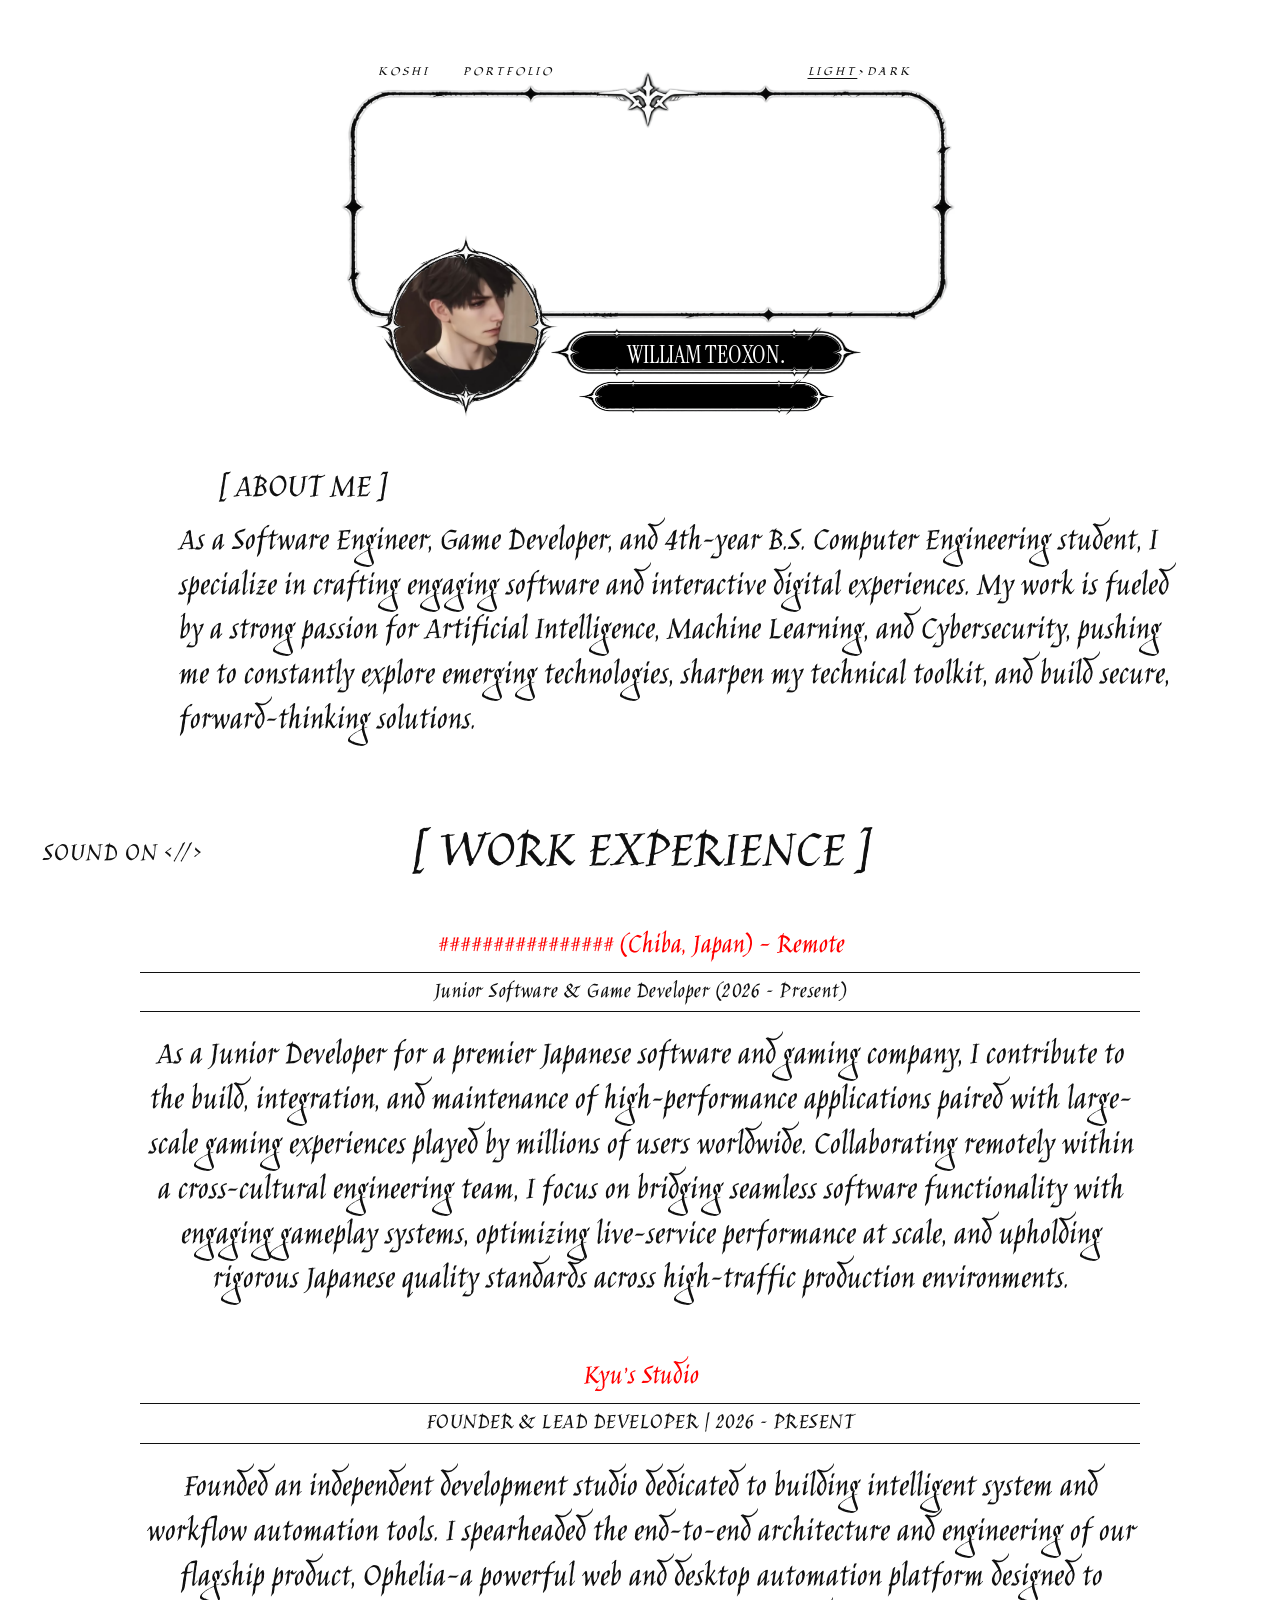
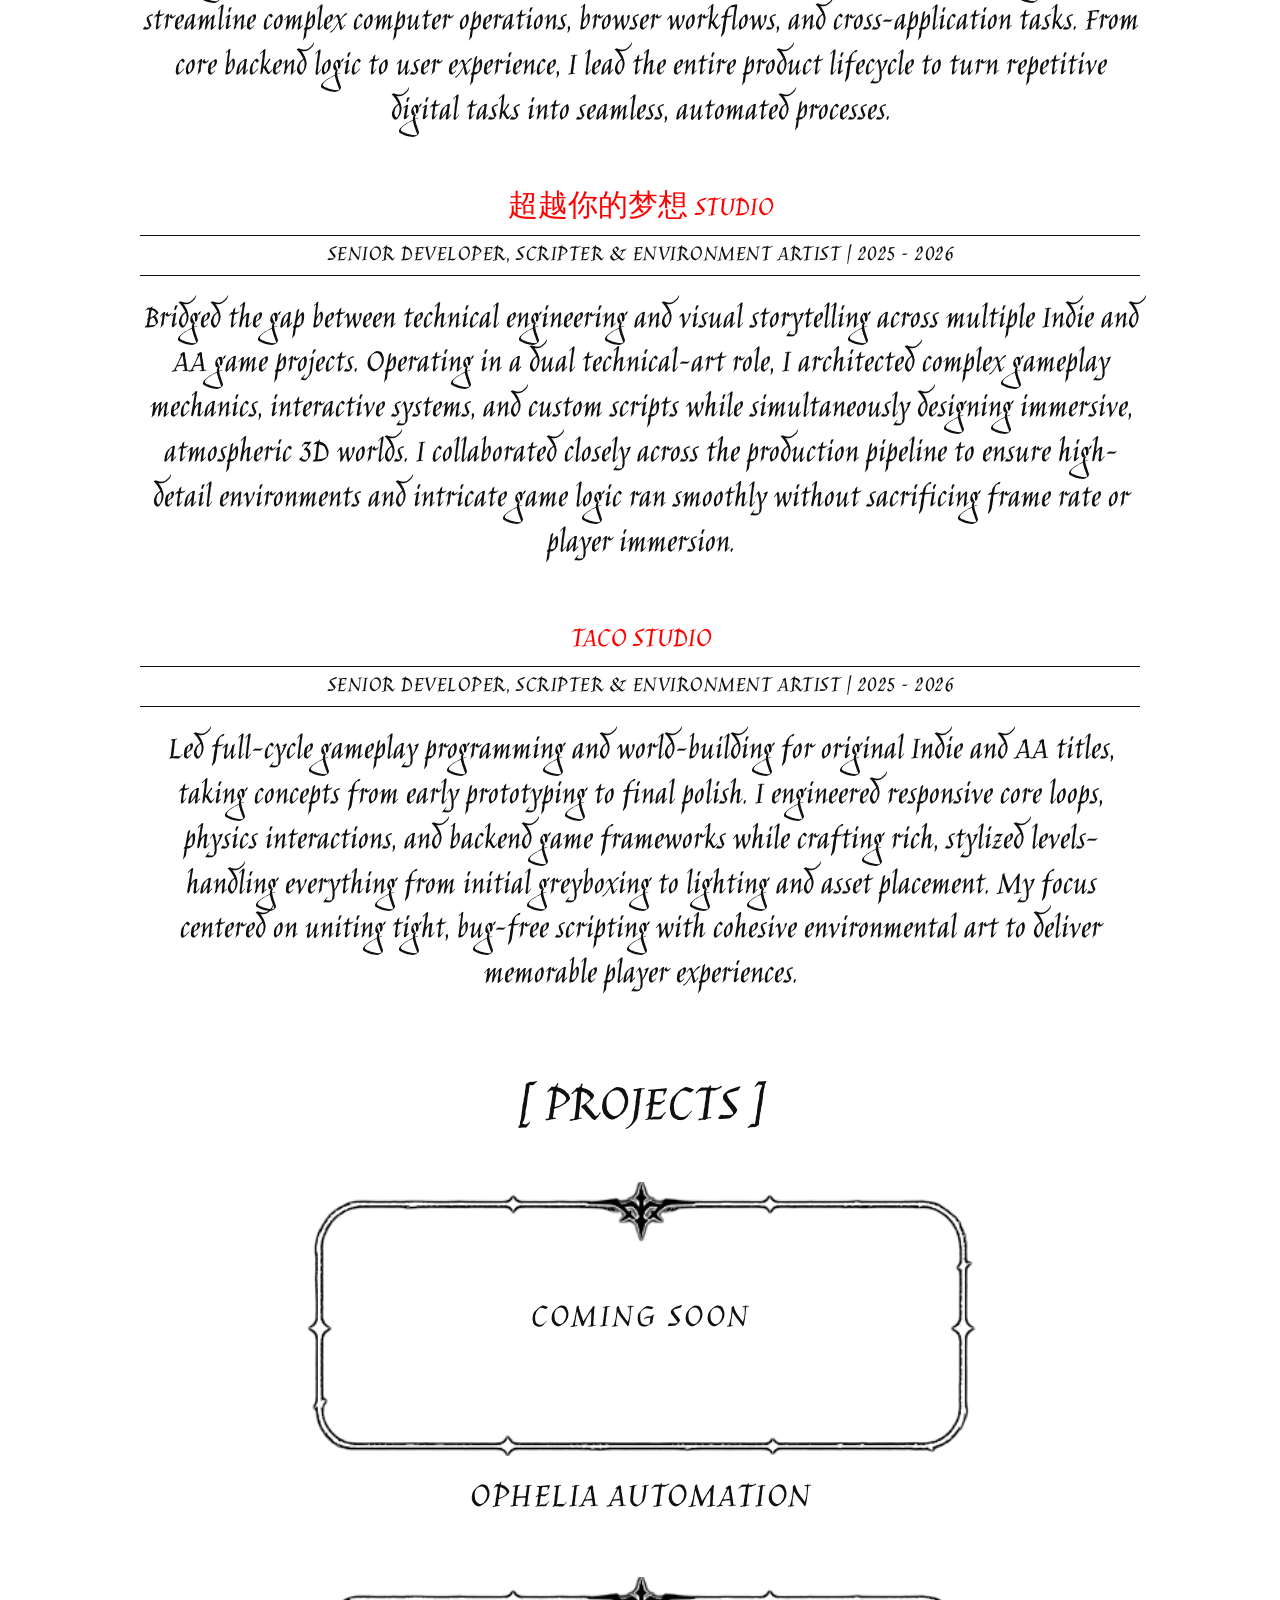
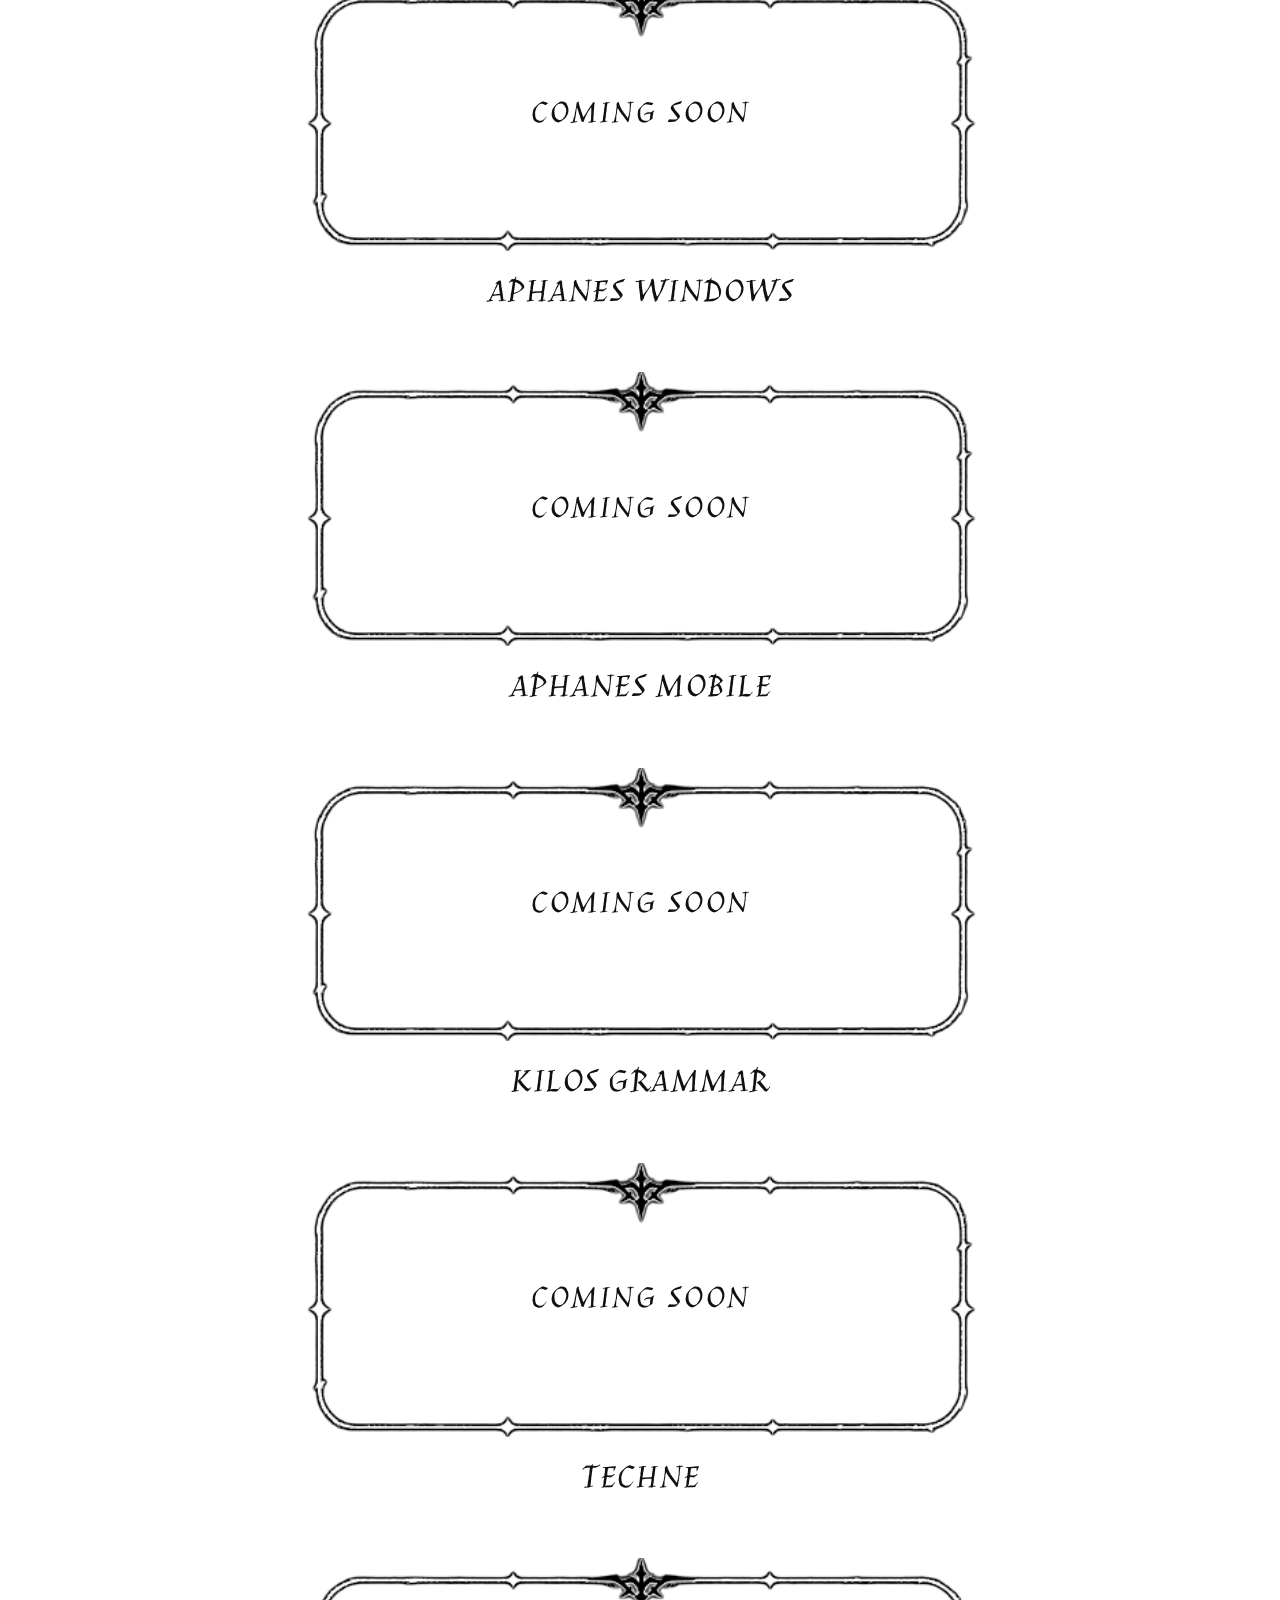
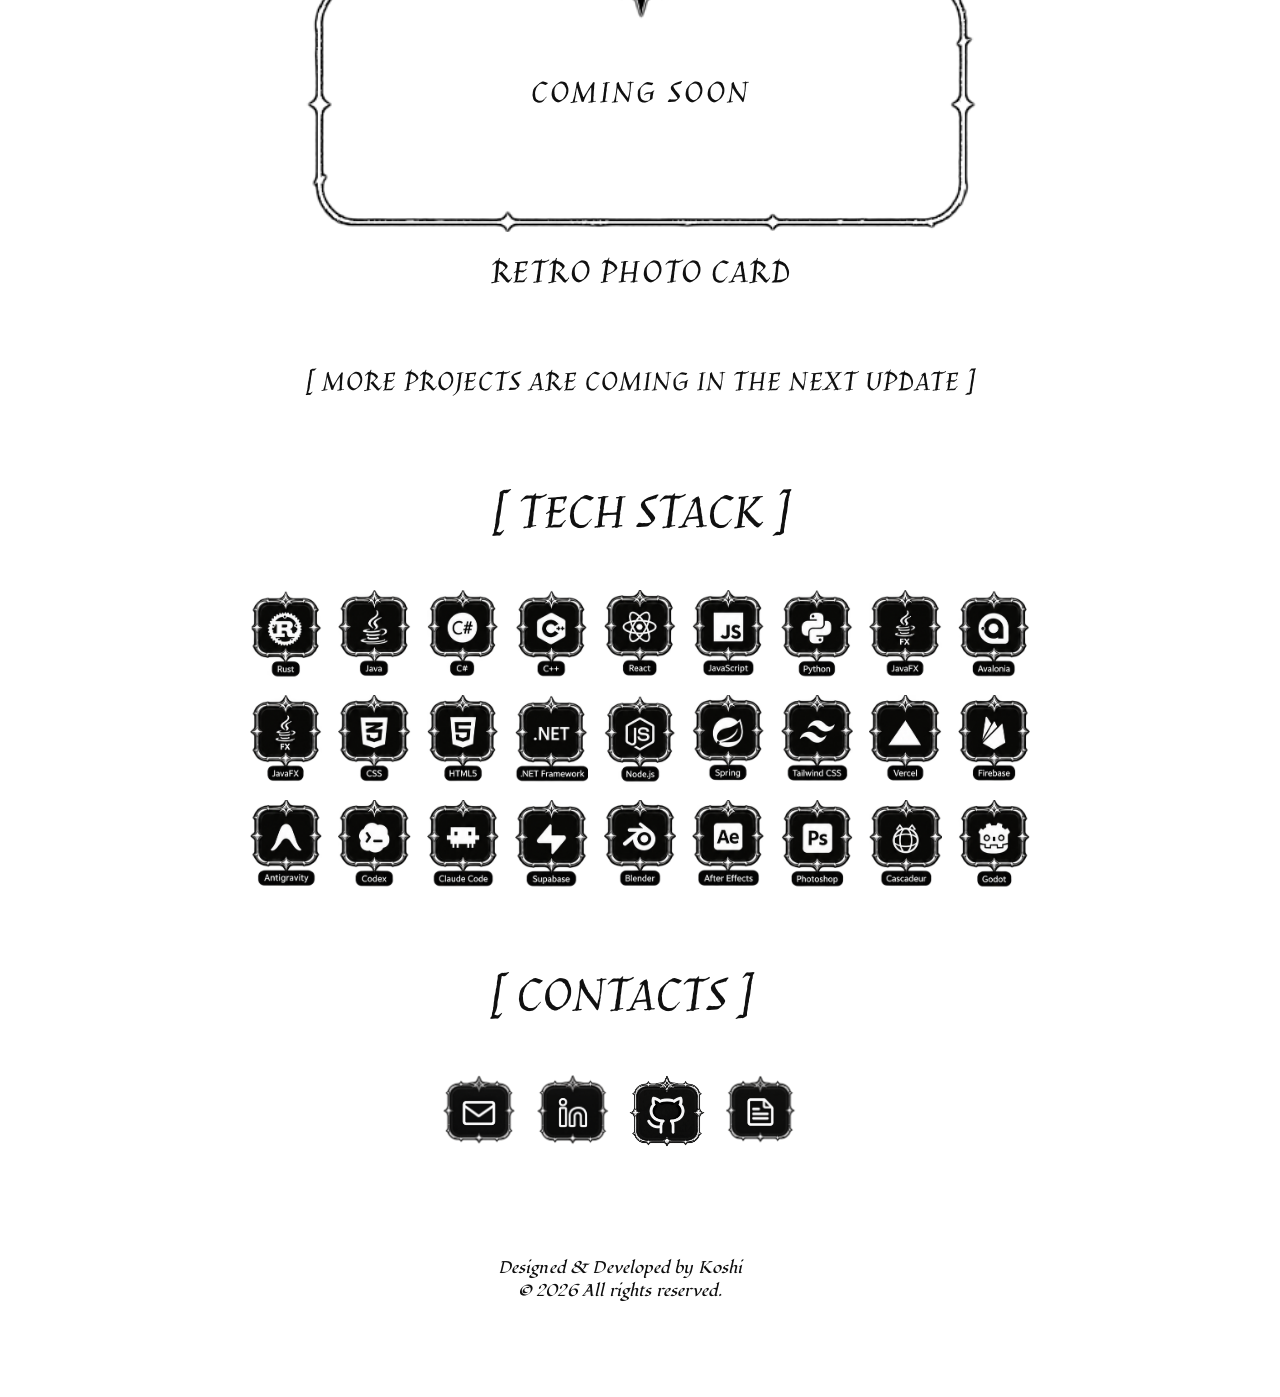
<file: index.html>
<!doctype html>
<html lang="en">
<head>
  <meta charset="utf-8" />
  <meta name="viewport" content="width=device-width, initial-scale=1" />
  <meta name="theme-color" content="#ffffff" />
  <title>KOSHI &nbsp;&nbsp;&nbsp;&nbsp;&nbsp;&nbsp;&nbsp; PORTFOLIO</title>
  <link rel="preconnect" href="https://fonts.googleapis.com" />
  <link rel="preconnect" href="https://fonts.gstatic.com" crossorigin />
  <link href="https://fonts.googleapis.com/css2?family=Fondamento:ital@0;1&family=Instrument+Serif:ital@0;1&family=Intel+One+Mono:wght@400&family=Jim+Nightshade&display=swap" rel="stylesheet" />
  <link rel="stylesheet" href="./portfolio-first-page.css" />
</head>
<body data-theme="light">
  <main id="portfolio-panel" class="portfolio-first-page" data-theme="light">
    <div class="portfolio-first-page__canvas">
        <header id="home" class="portfolio-intro" aria-label="Portfolio introduction">
          <div class="portfolio-intro__hero">
            <div class="portfolio-intro__header-stage">
              <div class="portfolio-intro__header-screen" aria-hidden="true">
                <video class="portfolio-intro__header-video is-current" src="./HEADER VIDEO/2.mp4" muted playsinline preload="metadata" disablepictureinpicture></video>
                <video class="portfolio-intro__header-video" src="./HEADER VIDEO/3.mp4" muted playsinline preload="none" disablepictureinpicture></video>
                <video class="portfolio-intro__header-video" src="./HEADER VIDEO/4.mp4" muted playsinline preload="none" disablepictureinpicture></video>
                <video class="portfolio-intro__header-video" src="./HEADER VIDEO/1.mp4" muted playsinline preload="none" disablepictureinpicture></video>
              </div>
              <img
                class="portfolio-intro__ornament"
                src="./BORDER/0dca8b22-bcdf-4c98-b9dd-125078a96ecf.png"
                alt=""
                aria-hidden="true"
                draggable="false"
              />
            </div>

            <nav class="portfolio-intro__navigation" aria-label="Portfolio navigation">
              <div class="portfolio-intro__nav-left">
                <a href="#home" data-scroll-target="home">KOSHI</a>
                <a href="#about" data-scroll-target="about">PORTFOLIO</a>
              </div>
              <button id="portfolio-theme-toggle" class="portfolio-intro__theme" type="button" aria-label="Switch to dark theme" aria-pressed="false">
                <span class="portfolio-intro__theme-light">LIGHT</span><span class="portfolio-intro__theme-arrow">&gt;</span><span class="portfolio-intro__theme-dark">DARK</span>
              </button>
            </nav>

            <div class="portfolio-intro__identity">
              <div class="portfolio-intro__portrait">
                <div class="portfolio-intro__flipper">
                  <img
                    class="portfolio-intro__photo portfolio-intro__photo--front"
                    src="./WilliamAnimated.png"
                    alt="Illustrated portrait of William Teoxon"
                    draggable="false"
                  />
                  <img
                    class="portfolio-intro__photo portfolio-intro__photo--back"
                    src="./mew.jpg"
                    alt="Photo of William Teoxon"
                    draggable="false"
                  />
                </div>
                <img
                  class="portfolio-intro__portrait-ring"
                  src="./BORDER/174bccc4-6e2e-461d-be54-357d54fe25b8.png"
                  alt=""
                  aria-hidden="true"
                  draggable="false"
                />
              </div>
              <div class="portfolio-intro__nameplates" aria-label="William Teoxon, Software Engineer">
                <div class="portfolio-intro__plate portfolio-intro__plate--name">
                  <img class="portfolio-intro__plate-fill" src="./BORDER/plate_fill_tight.png" alt="" aria-hidden="true" draggable="false" />
                  <img class="portfolio-intro__plate-border" src="./BORDER/plate_border_tight.png" alt="" aria-hidden="true" draggable="false" />
                  <span>WILLIAM TEOXON.</span>
                </div>
                <div class="portfolio-intro__plate portfolio-intro__plate--role">
                  <img class="portfolio-intro__plate-fill" src="./BORDER/plate_fill_tight.png" alt="" aria-hidden="true" draggable="false" />
                  <img class="portfolio-intro__plate-border" src="./BORDER/plate_border_tight.png" alt="" aria-hidden="true" draggable="false" />
                  <span id="portfolio-rotating-role" class="portfolio-intro__role-rotator" aria-live="polite">
                    <span class="rotating-role__line">Software Engineer.</span>
                  </span>
                </div>
              </div>
            </div>
          </div>
        </header>

        <section id="about" class="portfolio-about" aria-labelledby="portfolio-about-title">
          <h1 id="portfolio-about-title">[ ABOUT ME ]</h1>
          <p>
            As a Software Engineer, Game Developer, and 4th-year B.S. Computer Engineering student,
            I specialize in crafting engaging software and interactive digital experiences. My work is
            fueled by a strong passion for Artificial Intelligence, Machine Learning, and Cybersecurity,
            pushing me to constantly explore emerging technologies, sharpen my technical toolkit, and
            build secure, forward-thinking solutions.
          </p>
        </section>

        <section id="experience" class="portfolio-experience" aria-labelledby="portfolio-experience-title">
          <h2 id="portfolio-experience-title" class="portfolio-experience__title">[ WORK EXPERIENCE ]</h2>

          <div class="portfolio-experience__list">
            <article class="portfolio-experience__item">
              <h3 class="portfolio-experience__company">################ (Chiba, Japan) — Remote</h3>
              <div class="portfolio-experience__role-bar">
                <span>Junior Software &amp; Game Developer (2026 – Present)</span>
              </div>
              <p class="portfolio-experience__desc">
                As a Junior Developer for a premier Japanese software and gaming company, I contribute to the build, integration, and maintenance of high-performance applications paired with large-scale gaming experiences played by millions of users worldwide. Collaborating remotely within a cross-cultural engineering team, I focus on bridging seamless software functionality with engaging gameplay systems, optimizing live-service performance at scale, and upholding rigorous Japanese quality standards across high-traffic production environments.
              </p>
            </article>

            <article class="portfolio-experience__item">
              <h3 class="portfolio-experience__company">Kyu’s Studio</h3>
              <div class="portfolio-experience__role-bar">
                <span>FOUNDER &amp; LEAD DEVELOPER | 2026 – PRESENT</span>
              </div>
              <p class="portfolio-experience__desc">
                Founded an independent development studio dedicated to building intelligent system and workflow automation tools. I spearheaded the end-to-end architecture and engineering of our flagship product, Ophelia—a powerful web and desktop automation platform designed to streamline complex computer operations, browser workflows, and cross-application tasks. From core backend logic to user experience, I lead the entire product lifecycle to turn repetitive digital tasks into seamless, automated processes.
              </p>
            </article>

            <article class="portfolio-experience__item">
              <h3 class="portfolio-experience__company">超越你的梦想 STUDIO</h3>
              <div class="portfolio-experience__role-bar">
                <span>SENIOR DEVELOPER, SCRIPTER &amp; ENVIRONMENT ARTIST | 2025 – 2026</span>
              </div>
              <p class="portfolio-experience__desc">
                Bridged the gap between technical engineering and visual storytelling across multiple Indie and AA game projects. Operating in a dual technical-art role, I architected complex gameplay mechanics, interactive systems, and custom scripts while simultaneously designing immersive, atmospheric 3D worlds. I collaborated closely across the production pipeline to ensure high-detail environments and intricate game logic ran smoothly without sacrificing frame rate or player immersion.
              </p>
            </article>

            <article class="portfolio-experience__item">
              <h3 class="portfolio-experience__company">TACO STUDIO</h3>
              <div class="portfolio-experience__role-bar">
                <span>SENIOR DEVELOPER, SCRIPTER &amp; ENVIRONMENT ARTIST | 2025 – 2026</span>
              </div>
              <p class="portfolio-experience__desc">
                Led full-cycle gameplay programming and world-building for original Indie and AA titles, taking concepts from early prototyping to final polish. I engineered responsive core loops, physics interactions, and backend game frameworks while crafting rich, stylized levels—handling everything from initial greyboxing to lighting and asset placement. My focus centered on uniting tight, bug-free scripting with cohesive environmental art to deliver memorable player experiences.
              </p>
            </article>
          </div>
        </section>

        <section id="projects" class="portfolio-projects" aria-labelledby="portfolio-projects-title">
          <h2 id="portfolio-projects-title" class="portfolio-projects__title">[ PROJECTS ]</h2>

          <div class="portfolio-projects__list">
            <article class="portfolio-projects__card" data-project-id="ophelia">
              <button class="portfolio-projects__trigger" type="button" aria-haspopup="dialog" aria-label="View OPHELIA AUTOMATION project details">
                <div class="portfolio-projects__frame">
                  <img class="portfolio-projects__border" src="./BORDER/project_frame_border.png" alt="" aria-hidden="true" draggable="false" />
                  <span class="portfolio-projects__placeholder">COMING SOON</span>
                </div>
                <h3 class="portfolio-projects__name">OPHELIA AUTOMATION</h3>
              </button>
            </article>

            <article class="portfolio-projects__card" data-project-id="aphanes-windows">
              <button class="portfolio-projects__trigger" type="button" aria-haspopup="dialog" aria-label="View APHANES WINDOWS project details">
                <div class="portfolio-projects__frame">
                  <img class="portfolio-projects__border" src="./BORDER/project_frame_border.png" alt="" aria-hidden="true" draggable="false" />
                  <span class="portfolio-projects__placeholder">COMING SOON</span>
                </div>
                <h3 class="portfolio-projects__name">APHANES WINDOWS</h3>
              </button>
            </article>

            <article class="portfolio-projects__card" data-project-id="aphanes-mobile">
              <button class="portfolio-projects__trigger" type="button" aria-haspopup="dialog" aria-label="View APHANES MOBILE project details">
                <div class="portfolio-projects__frame">
                  <img class="portfolio-projects__border" src="./BORDER/project_frame_border.png" alt="" aria-hidden="true" draggable="false" />
                  <span class="portfolio-projects__placeholder">COMING SOON</span>
                </div>
                <h3 class="portfolio-projects__name">APHANES MOBILE</h3>
              </button>
            </article>

            <article class="portfolio-projects__card" data-project-id="kilos-grammar">
              <button class="portfolio-projects__trigger" type="button" aria-haspopup="dialog" aria-label="View KILOS GRAMMAR project details">
                <div class="portfolio-projects__frame">
                  <img class="portfolio-projects__border" src="./BORDER/project_frame_border.png" alt="" aria-hidden="true" draggable="false" />
                  <span class="portfolio-projects__placeholder">COMING SOON</span>
                </div>
                <h3 class="portfolio-projects__name">KILOS GRAMMAR</h3>
              </button>
            </article>

            <article class="portfolio-projects__card" data-project-id="techne">
              <button class="portfolio-projects__trigger" type="button" aria-haspopup="dialog" aria-label="View TECHNE project details">
                <div class="portfolio-projects__frame">
                  <img class="portfolio-projects__border" src="./BORDER/project_frame_border.png" alt="" aria-hidden="true" draggable="false" />
                  <span class="portfolio-projects__placeholder">COMING SOON</span>
                </div>
                <h3 class="portfolio-projects__name">TECHNE</h3>
              </button>
            </article>

            <article class="portfolio-projects__card" data-project-id="retro-photo-card">
              <button class="portfolio-projects__trigger" type="button" aria-haspopup="dialog" aria-label="View RETRO PHOTO CARD project details">
                <div class="portfolio-projects__frame">
                  <img class="portfolio-projects__border" src="./BORDER/project_frame_border.png" alt="" aria-hidden="true" draggable="false" />
                  <span class="portfolio-projects__placeholder">COMING SOON</span>
                </div>
                <h3 class="portfolio-projects__name">RETRO PHOTO CARD</h3>
              </button>
            </article>
          </div>

          <div class="portfolio-projects__footer">[ MORE PROJECTS ARE COMING IN THE NEXT UPDATE ]</div>
        </section>

        <!-- Tech Stack Section -->
        <section id="tech-stack" class="portfolio-tech" aria-labelledby="portfolio-tech-title">
          <h2 id="portfolio-tech-title" class="portfolio-tech__title">[ TECH STACK ]</h2>
          <div class="portfolio-tech__grid">
            <div class="tech-badge" title="Rust">
              <img class="tech-badge__img tech-badge__img--light" src="./Light Theme/RUST.png" alt="Rust" loading="lazy" draggable="false" />
              <img class="tech-badge__img tech-badge__img--dark" src="./Dark Theme/02_Rust.png" alt="Rust" loading="lazy" draggable="false" />
            </div>
            <div class="tech-badge" title="Java">
              <img class="tech-badge__img tech-badge__img--light" src="./Light Theme/JAVA.png" alt="Java" loading="lazy" draggable="false" />
              <img class="tech-badge__img tech-badge__img--dark" src="./Dark Theme/08_Java.png" alt="Java" loading="lazy" draggable="false" />
            </div>
            <div class="tech-badge" title="C#">
              <img class="tech-badge__img tech-badge__img--light" src="./Light Theme/C%23.png" alt="C#" loading="lazy" draggable="false" />
              <img class="tech-badge__img tech-badge__img--dark" src="./Dark Theme/06_CSharp.png" alt="C#" loading="lazy" draggable="false" />
            </div>
            <div class="tech-badge" title="C++">
              <img class="tech-badge__img tech-badge__img--light" src="./Light Theme/C++.png" alt="C++" loading="lazy" draggable="false" />
              <img class="tech-badge__img tech-badge__img--dark" src="./Dark Theme/05_Cpp.png" alt="C++" loading="lazy" draggable="false" />
            </div>
            <div class="tech-badge" title="React">
              <img class="tech-badge__img tech-badge__img--light" src="./Light Theme/REACT.png" alt="React" loading="lazy" draggable="false" />
              <img class="tech-badge__img tech-badge__img--dark" src="./Dark Theme/13_React.png" alt="React" loading="lazy" draggable="false" />
            </div>
            <div class="tech-badge" title="JavaScript">
              <img class="tech-badge__img tech-badge__img--light" src="./Light Theme/JAVASCRIPT.png" alt="JavaScript" loading="lazy" draggable="false" />
              <img class="tech-badge__img tech-badge__img--dark" src="./Dark Theme/10_JavaScript.png" alt="JavaScript" loading="lazy" draggable="false" />
            </div>
            <div class="tech-badge" title="Python">
              <img class="tech-badge__img tech-badge__img--light" src="./Light Theme/PYTHON.png" alt="Python" loading="lazy" draggable="false" />
              <img class="tech-badge__img tech-badge__img--dark" src="./Dark Theme/07_Python.png" alt="Python" loading="lazy" draggable="false" />
            </div>
            <div class="tech-badge" title="JavaFX">
              <img class="tech-badge__img tech-badge__img--light" src="./Light Theme/JAVAFX.png" alt="JavaFX" loading="lazy" draggable="false" />
              <img class="tech-badge__img tech-badge__img--dark" src="./Dark Theme/09_JavaFX.png" alt="JavaFX" loading="lazy" draggable="false" />
            </div>
            <div class="tech-badge" title="Avalonia">
              <img class="tech-badge__img tech-badge__img--light" src="./Light Theme/AVALONIA.png" alt="Avalonia" loading="lazy" draggable="false" />
              <img class="tech-badge__img tech-badge__img--dark" src="./Dark Theme/03_Avalonia.png" alt="Avalonia" loading="lazy" draggable="false" />
            </div>
            <div class="tech-badge" title="JavaFX">
              <img class="tech-badge__img tech-badge__img--light" src="./Light Theme/JAVASWING.png" alt="JavaFX" loading="lazy" draggable="false" />
              <img class="tech-badge__img tech-badge__img--dark" src="./Dark Theme/09_JavaFX.png" alt="JavaFX" loading="lazy" draggable="false" />
            </div>
            <div class="tech-badge" title="CSS">
              <img class="tech-badge__img tech-badge__img--light" src="./Light Theme/CSS.png" alt="CSS" loading="lazy" draggable="false" />
              <img class="tech-badge__img tech-badge__img--dark" src="./Dark Theme/12_CSS.png" alt="CSS" loading="lazy" draggable="false" />
            </div>
            <div class="tech-badge" title="HTML5">
              <img class="tech-badge__img tech-badge__img--light" src="./Light Theme/HTML5.png" alt="HTML5" loading="lazy" draggable="false" />
              <img class="tech-badge__img tech-badge__img--dark" src="./Dark Theme/11_HTML5.png" alt="HTML5" loading="lazy" draggable="false" />
            </div>
            <div class="tech-badge" title=".NET Framework">
              <img class="tech-badge__img tech-badge__img--light" src="./Light Theme/FRAMEWORK.png" alt=".NET Framework" loading="lazy" draggable="false" />
              <img class="tech-badge__img tech-badge__img--dark" src="./Dark Theme/04_DotNet_Framework.png" alt=".NET Framework" loading="lazy" draggable="false" />
            </div>
            <div class="tech-badge" title="Node.js">
              <img class="tech-badge__img tech-badge__img--light" src="./Light Theme/NODEJS.png" alt="Node.js" loading="lazy" draggable="false" />
              <img class="tech-badge__img tech-badge__img--dark" src="./Dark Theme/01_Node.js.png" alt="Node.js" loading="lazy" draggable="false" />
            </div>
            <div class="tech-badge" title="Spring">
              <img class="tech-badge__img tech-badge__img--light" src="./Light Theme/SPRING.png" alt="Spring" loading="lazy" draggable="false" />
              <img class="tech-badge__img tech-badge__img--dark" src="./Dark Theme/15_Spring.png" alt="Spring" loading="lazy" draggable="false" />
            </div>
            <div class="tech-badge" title="Tailwind CSS">
              <img class="tech-badge__img tech-badge__img--light" src="./Light Theme/TAILWIND CSS.png" alt="Tailwind CSS" loading="lazy" draggable="false" />
              <img class="tech-badge__img tech-badge__img--dark" src="./Dark Theme/14_Tailwind_CSS.png" alt="Tailwind CSS" loading="lazy" draggable="false" />
            </div>
            <div class="tech-badge" title="Vercel">
              <img class="tech-badge__img tech-badge__img--light" src="./Light Theme/VERCEL.png" alt="Vercel" loading="lazy" draggable="false" />
              <img class="tech-badge__img tech-badge__img--dark" src="./Dark Theme/21_Vercel.png" alt="Vercel" loading="lazy" draggable="false" />
            </div>
            <div class="tech-badge" title="Firebase">
              <img class="tech-badge__img tech-badge__img--light" src="./Light Theme/FIREBASE.png" alt="Firebase" loading="lazy" draggable="false" />
              <img class="tech-badge__img tech-badge__img--dark" src="./Dark Theme/23_Firebase.png" alt="Firebase" loading="lazy" draggable="false" />
            </div>
            <div class="tech-badge" title="Antigravity">
              <img class="tech-badge__img tech-badge__img--light" src="./Light Theme/ANTIGRAVITY.png" alt="Antigravity" loading="lazy" draggable="false" />
              <img class="tech-badge__img tech-badge__img--dark" src="./Dark Theme/16_Antigravity.png" alt="Antigravity" loading="lazy" draggable="false" />
            </div>
            <div class="tech-badge" title="Codex">
              <img class="tech-badge__img tech-badge__img--light" src="./Light Theme/CODEX.png" alt="Codex" loading="lazy" draggable="false" />
              <img class="tech-badge__img tech-badge__img--dark" src="./Dark Theme/18_Codex.png" alt="Codex" loading="lazy" draggable="false" />
            </div>
            <div class="tech-badge" title="Claude Code">
              <img class="tech-badge__img tech-badge__img--light" src="./Light Theme/CLAUDE CODE.png" alt="Claude Code" loading="lazy" draggable="false" />
              <img class="tech-badge__img tech-badge__img--dark" src="./Dark Theme/17_Claude_Code.png" alt="Claude Code" loading="lazy" draggable="false" />
            </div>
            <div class="tech-badge" title="Supabase">
              <img class="tech-badge__img tech-badge__img--light" src="./Light Theme/SUPABASE.png" alt="Supabase" loading="lazy" draggable="false" />
              <img class="tech-badge__img tech-badge__img--dark" src="./Dark Theme/22_Supabase.png" alt="Supabase" loading="lazy" draggable="false" />
            </div>
            <div class="tech-badge" title="Blender">
              <img class="tech-badge__img tech-badge__img--light" src="./Light Theme/BLENDER.png" alt="Blender" loading="lazy" draggable="false" />
              <img class="tech-badge__img tech-badge__img--dark" src="./Dark Theme/19_Blender.png" alt="Blender" loading="lazy" draggable="false" />
            </div>
            <div class="tech-badge" title="After Effects">
              <img class="tech-badge__img tech-badge__img--light" src="./Light Theme/AFTER EFFECTS.png" alt="After Effects" loading="lazy" draggable="false" />
              <img class="tech-badge__img tech-badge__img--dark" src="./Dark Theme/26_After_Effects.png" alt="After Effects" loading="lazy" draggable="false" />
            </div>
            <div class="tech-badge" title="Photoshop">
              <img class="tech-badge__img tech-badge__img--light" src="./Light Theme/PHOTOSHOP.png" alt="Photoshop" loading="lazy" draggable="false" />
              <img class="tech-badge__img tech-badge__img--dark" src="./Dark Theme/25_Photoshop.png" alt="Photoshop" loading="lazy" draggable="false" />
            </div>
            <div class="tech-badge" title="Cascadeur">
              <img class="tech-badge__img tech-badge__img--light" src="./Light Theme/CASCADEUR.png" alt="Cascadeur" loading="lazy" draggable="false" />
              <img class="tech-badge__img tech-badge__img--dark" src="./Dark Theme/24_Cascadeur.png" alt="Cascadeur" loading="lazy" draggable="false" />
            </div>
            <div class="tech-badge" title="Godot">
              <img class="tech-badge__img tech-badge__img--light" src="./Light Theme/GODOT.png" alt="Godot" loading="lazy" draggable="false" />
              <img class="tech-badge__img tech-badge__img--dark" src="./Dark Theme/20_Godot.png" alt="Godot" loading="lazy" draggable="false" />
            </div>
          </div>
        </section>

        <!-- Contacts & Footer Section -->
        <section id="contacts" class="portfolio-contacts" aria-labelledby="portfolio-contacts-title">
          <h2 id="portfolio-contacts-title" class="portfolio-contacts__title">[ CONTACTS ]</h2>
          <div class="portfolio-contacts__list">
            <a class="portfolio-contacts__badge" href="mailto:contact@williamteoxon.dev" aria-label="Email" title="Email">
              <img class="portfolio-contacts__img portfolio-contacts__img--light" src="./Light Theme/LIGHT-MAIL.png" alt="Email" draggable="false" />
              <img class="portfolio-contacts__img portfolio-contacts__img--dark" src="./Dark Theme/DARK-MAIL.png" alt="Email" draggable="false" />
            </a>
            <a class="portfolio-contacts__badge" href="https://linkedin.com" target="_blank" rel="noopener noreferrer" aria-label="LinkedIn" title="LinkedIn">
              <img class="portfolio-contacts__img portfolio-contacts__img--light" src="./Light Theme/LIGHT-LINKEDIN.png" alt="LinkedIn" draggable="false" />
              <img class="portfolio-contacts__img portfolio-contacts__img--dark" src="./Dark Theme/DARK-LINKEDIN.png" alt="LinkedIn" draggable="false" />
            </a>
            <a class="portfolio-contacts__badge" href="https://github.com/Yuezhiui" target="_blank" rel="noopener noreferrer" aria-label="GitHub" title="GitHub">
              <img class="portfolio-contacts__img portfolio-contacts__img--light" src="./Light Theme/LIGHT-GITHUB.png" alt="GitHub" draggable="false" />
              <img class="portfolio-contacts__img portfolio-contacts__img--dark" src="./Dark Theme/DARK-GITHUB.png" alt="GitHub" draggable="false" />
            </a>
            <a class="portfolio-contacts__badge" href="#" aria-label="Resume" title="Resume">
              <img class="portfolio-contacts__img portfolio-contacts__img--light" src="./Light Theme/LIGHT-RESUME.png" alt="Resume" draggable="false" />
              <img class="portfolio-contacts__img portfolio-contacts__img--dark" src="./Dark Theme/DARK-RESUME.png" alt="Resume" draggable="false" />
            </a>
          </div>

          <footer class="portfolio-footer">
            <p class="portfolio-footer__credit">Designed &amp; Developed by Koshi</p>
            <p class="portfolio-footer__copyright">&copy; 2026 All rights reserved.</p>
          </footer>
        </section>
      </div>

      <!-- Project detail modal (shown when a project is clicked) -->
      <div id="project-detail-modal" class="project-modal" role="dialog" aria-modal="true" aria-labelledby="project-modal-title" hidden>
        <div class="project-modal__backdrop" aria-hidden="true"></div>
        <div class="project-modal__scroller">
          <div class="project-modal__content">
            <header class="project-modal__header">
              <h2 id="project-modal-title" class="project-modal__title">OPHELIA AUTOMATION</h2>
              <button id="project-modal-close" class="project-modal__close" type="button" aria-label="Close project details">
                CLOSE &lt;//&gt;
              </button>
            </header>

            <div class="project-modal__media-frame">
              <img class="project-modal__border" src="./BORDER/project_frame_border.png" alt="" aria-hidden="true" draggable="false" />
              <span class="project-modal__placeholder">COMING SOON</span>
            </div>

            <section id="project-modal-desc-section" class="project-modal__section">
              <h3 class="project-modal__subtitle">[ DESCRIPTION ]</h3>
              <p id="project-modal-desc" class="project-modal__desc"></p>
            </section>

            <section class="project-modal__section">
              <h3 class="project-modal__subtitle">[ TECH STACK ]</h3>
            </section>
          </div>
        </div>
      </div>
  </main>

  <!-- Background Music & Floating Sound Toggle -->
  <audio id="portfolio-bgm" src="./SOUND/Fight%20Without%20Limits%EF%BD%9CEpic%20Japanese%20Battle%20Music%20(%E5%92%8C%E9%A2%A8%E6%88%A6%E9%97%98BGM).mp3" loop preload="auto"></audio>
  <button id="portfolio-sound-toggle" class="portfolio-sound-btn" type="button" aria-label="Turn sound off" aria-pressed="true">
    SOUND ON &lt;//&gt;
  </button>

  <svg width="0" height="0" style="position:absolute;width:0;height:0;overflow:hidden;pointer-events:none;" aria-hidden="true" focusable="false">
    <defs>
      <clipPath id="header-inner-clip" clipPathUnits="objectBoundingBox">
        <path d="M 0.0269 0.2614 L 0.0245 0.4772 L 0.0371 0.5048 L 0.0251 0.5292 L 0.0251 0.6833 L 0.0311 0.6950 L 0.0269 0.7078 L 0.0257 0.7333 L 0.0371 0.7758 L 0.0592 0.8034 L 0.0766 0.8077 L 0.2847 0.8077 L 0.2931 0.8034 L 0.3014 0.7885 L 0.3080 0.8034 L 0.3188 0.8077 L 0.6806 0.8077 L 0.6908 0.8034 L 0.6944 0.7949 L 0.7045 0.8066 L 0.7201 0.8077 L 0.9270 0.8066 L 0.9539 0.7853 L 0.9719 0.7386 L 0.9743 0.5356 L 0.9713 0.5186 L 0.9623 0.5027 L 0.9713 0.4899 L 0.9743 0.4729 L 0.9743 0.3549 L 0.9701 0.3454 L 0.9749 0.3262 L 0.9719 0.2582 L 0.9629 0.2264 L 0.9528 0.2072 L 0.9348 0.1892 L 0.8917 0.1838 L 0.7004 0.1860 L 0.6914 0.1998 L 0.6860 0.1881 L 0.6734 0.1838 L 0.5598 0.1860 L 0.5305 0.1977 L 0.5281 0.2072 L 0.5329 0.2210 L 0.5150 0.2221 L 0.5096 0.2285 L 0.4988 0.2721 L 0.4880 0.2264 L 0.4821 0.2210 L 0.4665 0.2221 L 0.4713 0.2072 L 0.4689 0.1966 L 0.4557 0.1966 L 0.4420 0.1870 L 0.3170 0.1860 L 0.3086 0.1998 L 0.2984 0.1849 L 0.0778 0.1849 L 0.0604 0.1934 L 0.0472 0.2072 Z" />
      </clipPath>
    </defs>
  </svg>

  <!-- Custom User Cursor (from William T) -->
  <div id="user-cursor" class="user-cursor" aria-hidden="true">
    <div class="user-cursor__label">
      <span>hi</span>
    </div>
    <div class="user-cursor__arrow">
      <svg width="31" height="31" viewBox="0 0 28 28" fill="none" xmlns="http://www.w3.org/2000/svg">
        <path d="M5 3 L23 14 L14 16 L11 24 Z" stroke="rgba(0,0,0,0.18)" stroke-width="0.6" stroke-linejoin="round"/>
      </svg>
    </div>
  </div>

  <script src="./portfolio-first-page.js" defer></script>
</body>
</html>
</file>
<file: portfolio-first-page.css>
*,
*::before,
*::after {
  box-sizing: border-box;
}

html {
  width: 100%;
  min-height: 100%;
  margin: 0;
  padding: 0;
  scroll-behavior: smooth;
}

body {
  width: 100%;
  min-height: 100%;
  margin: 0;
  padding: 0;
  background: #ffffff;
  color: #101010;
  font-family: Inter, ui-sans-serif, system-ui, -apple-system, BlinkMacSystemFont, "Segoe UI", sans-serif;
  overflow-x: hidden;
  transition: background-color 0.3s ease, color 0.3s ease;
}

body[data-theme="dark"] {
  background: #090a0c;
  color: #f6f5f3;
}

.portfolio-first-page {
  --page-ink: #101010;
  --page-paper: #ffffff;
  --line-filter: invert(1);
  display: block;
  width: 100%;
  min-height: 100vh;
  background: var(--page-paper);
  color: var(--page-ink);
  transition: background-color 0.3s ease, color 0.3s ease;
}

.portfolio-first-page[data-theme="dark"] {
  --page-ink: #f6f5f3;
  --page-paper: #090a0c;
  --line-filter: none;
}

.portfolio-first-page__canvas {
  width: 100%;
  min-height: 100%;
  padding: 0 0 clamp(24px, 4vh, 48px);
}

.portfolio-intro {
  position: relative;
  width: 100%;
}

.portfolio-intro__hero {
  position: relative;
  /* All ornamental, video, portrait and label layers share one stacking root. */
  isolation: isolate;
  left: 8px;
  width: clamp(340px, 48vw, 720px);
  max-width: calc(100vw - 18px);
  aspect-ratio: 500 / 380;
  margin-inline: auto;
}

.portfolio-intro__header-stage {
  position: absolute;
  z-index: 1;
  top: 7%;
  left: 0;
  width: 100%;
  aspect-ratio: 1672 / 941;
  pointer-events: none;
}

.portfolio-intro__header-screen {
  position: absolute;
  inset: 0;
  width: 100%;
  height: 100%;
  overflow: hidden;
  background: transparent;
  isolation: isolate;
  clip-path: url(#header-inner-clip);
  -webkit-clip-path: url(#header-inner-clip);
}

.portfolio-intro__header-video {
  position: absolute;
  inset: 0;
  width: 100%;
  height: 100%;
  display: block;
  object-fit: cover;
  object-position: center;
  opacity: 0;
  transition: opacity .65s ease;
  pointer-events: none;
}

.portfolio-intro__header-video.is-current {
  opacity: 1;
}

.portfolio-intro__ornament {
  position: absolute;
  display: block;
  inset: 0;
  width: 100%;
  height: 100%;
  object-fit: fill;
  filter: var(--line-filter);
  pointer-events: none;
}

.portfolio-intro__navigation {
  position: absolute;
  top: 13.1%;
  left: 6%;
  right: 7%;
  z-index: 30;
  display: flex;
  justify-content: space-between;
  align-items: center;
  gap: 12px;
  color: var(--page-ink);
  font-family: "Fondamento", "Palatino Linotype", "Book Antiqua", serif;
  font-size: clamp(7.5px, .89vw, 12px);
  font-style: italic;
  font-weight: 400;
  letter-spacing: .26em;
  white-space: nowrap;
}

.portfolio-intro__nav-left {
  display: flex;
  align-items: center;
  gap: clamp(14px, 2.6vw, 36px);
}

.portfolio-intro__navigation a,
.portfolio-intro__theme {
  position: relative;
  color: inherit;
  text-decoration: none;
  border: 0;
  border-radius: 0;
  background: none;
  padding: 3px 0;
  font: inherit;
  letter-spacing: inherit;
  cursor: pointer;
}

.portfolio-intro__navigation a::after,
.portfolio-intro__theme::after {
  content: "";
  position: absolute;
  left: 0;
  bottom: 1px;
  width: 0;
  height: 1px;
  background: currentColor;
  transition: width 180ms ease;
}

.portfolio-intro__navigation a:hover::after,
.portfolio-intro__navigation a:focus-visible::after,
.portfolio-intro__theme:hover::after,
.portfolio-intro__theme:focus-visible::after {
  width: 100%;
}

.portfolio-intro__theme {
  display: inline-flex;
  align-items: center;
}

.portfolio-intro__theme-arrow {
  margin: 0 .10em;
  font-size: .9em;
}

.portfolio-first-page[data-theme="dark"] .portfolio-intro__theme-dark,
.portfolio-first-page:not([data-theme="dark"]) .portfolio-intro__theme-light {
  text-decoration: underline;
  text-underline-offset: 3px;
  text-decoration-thickness: .6px;
}

.portfolio-intro__identity {
  position: absolute;
  /* Raise the portrait further up into the header stage matching Figma */
  top: 50%;
  left: 5%;
  width: 73%;
  height: 40%;
  z-index: 20;
  overflow: visible;
}

.portfolio-intro__portrait {
  position: absolute;
  top: 0;
  left: 0;
  width: 42%;
  aspect-ratio: 1;
  /* Keep the entire portrait, including its ring, above the header video/border. */
  z-index: 5;
  isolation: isolate;
  transform: translateZ(0);
  perspective: 1000px;
  cursor: pointer;
}

.portfolio-intro__flipper {
  position: absolute;
  z-index: 1;
  /* Extends safely under the thick 133px border ring to ensure zero white gap */
  inset: 9%;
  width: 82%;
  height: 82%;
  border-radius: 50%;
  transform-style: preserve-3d;
  transition: transform 0.65s cubic-bezier(.4, .2, .2, 1);
}

.portfolio-intro__portrait:hover .portfolio-intro__flipper,
.portfolio-intro__portrait.is-flipped .portfolio-intro__flipper {
  transform: rotateY(180deg);
}

.portfolio-intro__photo {
  position: absolute;
  inset: 0;
  width: 100%;
  height: 100%;
  object-fit: cover;
  border-radius: 50%;
  clip-path: circle(48% at center);
  backface-visibility: hidden;
  -webkit-backface-visibility: hidden;
}

.portfolio-intro__photo--front {
  object-position: center center;
  transform: rotateY(0deg);
}

.portfolio-intro__photo--back {
  object-position: center 20%;
  transform: rotateY(180deg);
}

.portfolio-intro__portrait-ring {
  position: absolute;
  z-index: 2;
  inset: 0;
  width: 100%;
  height: 100%;
  object-fit: contain;
  filter: var(--line-filter);
  pointer-events: none;
  transform: translateZ(10px);
}

.portfolio-intro__nameplates {
  position: absolute;
  /* Positioned below the header horizontal line, matching Figma */
  left: 40%;
  top: 50%;
  display: flex;
  flex-direction: column;
  align-items: flex-start;
  gap: clamp(1px, .1w, 8px);
  z-index: 4;
}

.portfolio-intro__plate {
  position: relative;
  display: inline-flex;
  align-items: center;
  justify-content: center;
  isolation: isolate;
  background: transparent;
  color: #fff;
  white-space: nowrap;
}

.portfolio-intro__plate-fill {
  position: absolute;
  inset: 0;
  width: 100%;
  height: 100%;
  object-fit: fill;
  z-index: 0;
  pointer-events: none;
}

.portfolio-intro__plate-border {
  position: absolute;
  inset: 0;
  width: 100%;
  height: 100%;
  object-fit: fill;
  filter: var(--line-filter);
  z-index: 1;
  pointer-events: none;
}

.portfolio-intro__plate span {
  position: relative;
  z-index: 2;
  color: #fff;
  display: inline-block;
}

.portfolio-intro__plate--name {
  width: clamp(230px, 26vw, 310px);
  height: clamp(38px, 4.3vw, 52px);
  font-family: "Instrument Serif", Georgia, serif;
  font-size: clamp(18px, 2.0vw, 25px);
  line-height: 1;
  letter-spacing: -.01em;
}

.portfolio-intro__plate--name span {
  transform: translateY(1.5px);
}

.portfolio-intro__plate--role {
  width: clamp(185px, 21vw, 255px);
  height: clamp(26px, 2.9vw, 36px);
  margin-left: clamp(18px, 2.2vw, 30px);
  font-family: "SF Pro Text", system-ui, -apple-system, BlinkMacSystemFont, "Segoe UI", Roboto, "Helvetica Neue", Arial, sans-serif;
  font-size: clamp(12px, 1.35vw, 17px);
  letter-spacing: .01em;
}

.portfolio-intro__role-rotator {
  position: relative;
  z-index: 2;
  display: inline-flex;
  align-items: center;
  justify-content: center;
  height: 90%;
  white-space: nowrap;
  transform: translateY(clamp(2.5px, 0.4vw, 4px));
}

.rotating-role__line {
  display: inline-flex;
  align-items: center;
  justify-content: center;
  white-space: nowrap;
  gap: 0.02em;
}

.rotating-role__character {
  display: inline-block;
  color: #ffffff;
  will-change: transform, opacity, filter;
  animation: roleCharEnter 0.35s cubic-bezier(0.22, 1, 0.36, 1) both;
  animation-delay: calc(var(--char-i, 0) * 30ms);
}

.rotating-role__character.is-exiting {
  animation: roleCharExit 0.28s ease both;
  animation-delay: calc(var(--char-i, 0) * 18ms);
}

@keyframes roleCharEnter {
  0% {
    opacity: 0;
    transform: translateY(5px);
    filter: blur(5px);
  }
  100% {
    opacity: 1;
    transform: translateY(0);
    filter: blur(0px);
  }
}

@keyframes roleCharExit {
  0% {
    opacity: 1;
    transform: translateY(0);
    filter: blur(0px);
  }
  100% {
    opacity: 0;
    transform: translateY(-5px);
    filter: blur(5px);
  }
}

.portfolio-about {
  width: min(1000px, calc(100% - 48px));
  margin: 0 auto;
  position: relative;
  left: calc(clamp(0px, 2.5vw, 226px) + 6px);
  color: var(--page-ink);
}

.portfolio-about h1 {
  margin: 0 0 8px 40px;
  font-family: "Jim Nightshade", "Fondamento", "Palatino Linotype", cursive;
  font-style: normal;
  font-weight: 400;
  font-size: clamp(26px, 2.8vw, 36px);
  line-height: 1.25;
  letter-spacing: 0;
}

.portfolio-about p {
  margin: 0;
  font-family: "Jim Nightshade", "Fondamento", "Palatino Linotype", cursive;
  font-size:  35px;
  font-style: normal;
  font-weight: 400;
  line-height: 1.28;
  letter-spacing: 0;
  text-wrap: pretty;
}

.portfolio-intro__navigation :focus-visible,
.portfolio-intro__theme:focus-visible {
  outline: 1px dotted currentColor;
  outline-offset: 5px;
}

@media (max-width: 700px) {
  .portfolio-intro__hero {
    left: 0;
    width: min(94vw, 500px);
    aspect-ratio: 500 / 445;
  }

  .portfolio-intro__header-stage {
    top: 9%;
  }

  .portfolio-intro__navigation {
    top: 12.5%;
    left: 6%;
    right: 6%;
    font-size: clamp(6.5px, 1.6vw, 9px);
    letter-spacing: .13em;
  }

  .portfolio-intro__nav-left {
    gap: clamp(8px, 2.7vw, 18px);
  }

  .portfolio-intro__identity {
    top: 50.5%;
    left: 1%;
    width: 88%;
  }

  .portfolio-intro__portrait {
    width: 39%;
  }

  .portfolio-intro__nameplates {
    left: 35%;
    top: 48%;
    width: auto;
    gap: clamp(3px, 1.0vw, 6px);
  }

  .portfolio-intro__plate--name {
    width: clamp(150px, 42vw, 210px);
    height: clamp(28px, 7.2vw, 38px);
    font-size: clamp(12px, 3.0vw, 16px);
  }

  .portfolio-intro__plate--role {
    width: clamp(120px, 35vw, 175px);
    height: clamp(22px, 5.8vw, 30px);
    font-size: clamp(8.5px, 2.1vw, 11px);
    margin-left: clamp(10px, 2.5vw, 18px);
  }

  .portfolio-about {
    left: 0;
    width: calc(100% - 42px);
    max-width: 580px;
  }

  .portfolio-about h1 {
    margin-left: 12px;
    font-size: 27px;
  }

  .portfolio-about p {
    font-size: clamp(21px, 5.5vw, 26px);
    line-height: 1.4;
  }
}

@media (prefers-reduced-motion: reduce) {
  .portfolio-first-page,
  .portfolio-intro__navigation a::after,
  .portfolio-intro__theme::after {
    scroll-behavior: auto;
    transition-duration: 0s;
  }
}

/* Work Experience Section */
.portfolio-experience {
  width: min(1000px, calc(100% - 48px));
  margin: clamp(48px, 6vw, 80px) auto 0;
  position: relative;
  left: 0;
  color: var(--page-ink);
  padding-bottom: 0;
}

.portfolio-experience__title {
  margin: 0 0 clamp(24px, 3.2vw, 40px);
  text-align: center;
  font-family: "Jim Nightshade", "Fondamento", "Palatino Linotype", cursive;
  font-style: normal;
  font-weight: 400;
  font-size: clamp(38px, 4.4vw, 56px);
  line-height: 1.2;
  letter-spacing: 0;
}

.portfolio-experience__list {
  display: flex;
  flex-direction: column;
  gap: clamp(36px, 4.5vw, 56px);
}

.portfolio-experience__item {
  position: relative;
  display: flex;
  flex-direction: column;
  align-items: center;
  text-align: center;
  width: 100%;
}

.portfolio-experience__company {
  margin: 0 0 8px;
  font-family: "Jim Nightshade", "KaiTi", "STKaiti", "SimSun", "Noto Serif SC", cursive, serif;
  font-size: clamp(22px, 2.4vw, 30px);
  font-style: normal;
  font-weight: 400;
  line-height: 1.2;
  letter-spacing: 0;
  color: #ff0000;
  text-align: center;
}

.portfolio-experience__role-bar {
  width: 100%;
  border-top: 1px solid var(--page-ink);
  border-bottom: 1px solid var(--page-ink);
  padding: 5px 12px;
  margin: 0 0 clamp(14px, 1.8vw, 22px);
  display: flex;
  justify-content: center;
  align-items: center;
  text-align: center;
  box-sizing: border-box;
}

.portfolio-experience__role-bar span {
  font-family: "Jim Nightshade", "Fondamento", cursive;
  font-size: clamp(18px, 2vw, 24px);
  font-style: normal;
  font-weight: 400;
  line-height: 1.2;
  letter-spacing: 0.02em;
  color: var(--page-ink);
}

.portfolio-experience__desc {
  margin: 0;
  font-family: "Jim Nightshade", "Fondamento", "Palatino Linotype", cursive;
  font-size: 35px;
  font-style: normal;
  font-weight: 400;
  line-height: 1.28;
  letter-spacing: 0;
  text-wrap: pretty;
  text-align: center;
  color: var(--page-ink);
}

@media (max-width: 700px) {
  .portfolio-experience {
    left: 0;
    width: calc(100% - 42px);
    max-width: 580px;
    margin-top: 36px;
    padding-bottom: 0;
  }

  .portfolio-experience__title {
    font-size: clamp(28px, 7vw, 40px);
  }

  .portfolio-experience__company {
    font-size: clamp(18px, 4.8vw, 24px);
  }

  .portfolio-experience__role-bar {
    padding: 4px 8px;
    margin-bottom: 12px;
  }

  .portfolio-experience__role-bar span {
    font-size: clamp(14px, 3.8vw, 18px);
  }

  .portfolio-experience__desc {
    font-size: clamp(21px, 5.5vw, 26px);
    line-height: 1.35;
  }
}

/* Projects Section */
.portfolio-projects {
  width: min(1000px, calc(100% - 48px));
  margin: clamp(48px, 6vw, 80px) auto 0;
  position: relative;
  left: 0;
  color: var(--page-ink);
  padding-bottom: 0;
}

.portfolio-projects__title {
  margin: 0 0 clamp(24px, 3.2vw, 40px);
  text-align: center;
  font-family: "Jim Nightshade", "Fondamento", "Palatino Linotype", cursive;
  font-style: normal;
  font-weight: 400;
  font-size: clamp(38px, 4.4vw, 56px);
  line-height: 1.2;
  letter-spacing: 0;
}

.portfolio-projects__list {
  display: flex;
  flex-direction: column;
  gap: clamp(36px, 4.5vw, 56px);
  align-items: center;
}

.portfolio-projects__card {
  width: 100%;
  max-width: 680px;
  display: flex;
  flex-direction: column;
  align-items: center;
}

.portfolio-projects__trigger {
  width: 100%;
  background: none;
  border: none;
  padding: 0;
  cursor: pointer;
  color: inherit;
  font: inherit;
  display: flex;
  flex-direction: column;
  align-items: center;
  text-decoration: none;
  transition: transform 0.25s ease, opacity 0.25s ease;
}

.portfolio-projects__trigger:hover,
.portfolio-projects__trigger:focus-visible {
  transform: translateY(-2px);
  opacity: 0.9;
}

.portfolio-projects__frame {
  position: relative;
  width: 100%;
  aspect-ratio: 497 / 200;
  display: flex;
  justify-content: center;
  align-items: center;
  overflow: hidden;
}

.portfolio-projects__border {
  position: absolute;
  inset: 0;
  width: 100%;
  height: 100%;
  object-fit: fill;
  filter: var(--line-filter);
  pointer-events: none;
}

.portfolio-projects__placeholder {
  font-family: "Jim Nightshade", "Fondamento", "Palatino Linotype", cursive;
  font-size: clamp(24px, 3.2vw, 36px);
  font-weight: 400;
  letter-spacing: 0.08em;
  color: var(--page-ink);
  text-align: center;
  user-select: none;
}

.portfolio-projects__name {
  margin: clamp(12px, 1.6vw, 20px) 0 0;
  font-family: "Jim Nightshade", "Fondamento", "Palatino Linotype", cursive;
  font-size: clamp(26px, 3vw, 38px);
  font-weight: 400;
  line-height: 1.2;
  letter-spacing: 0.04em;
  text-align: center;
  color: var(--page-ink);
}

.portfolio-projects__footer {
  margin: clamp(40px, 5vw, 64px) 0 0;
  font-family: "Jim Nightshade", "Fondamento", "Palatino Linotype", cursive;
  font-size: clamp(22px, 2.5vw, 32px);
  font-weight: 400;
  text-align: center;
  color: var(--page-ink);
  letter-spacing: 0.03em;
}

/* Project Detail Modal (Image 5 / Reference Image 2) */
.project-modal {
  position: fixed;
  inset: 0;
  z-index: 9999;
  background: var(--page-paper);
  color: var(--page-ink);
  display: flex;
  flex-direction: column;
}

.project-modal[hidden] {
  display: none !important;
}

.project-modal__scroller {
  width: 100%;
  height: 100%;
  overflow-y: auto;
  overflow-x: hidden;
  overscroll-behavior: contain;
  padding: clamp(14px, 2.2vh, 28px) clamp(16px, 3.5vw, 48px);
  box-sizing: border-box;
  display: flex;
  justify-content: center;
  align-items: flex-start;
  position: relative;
}

.project-modal__content {
  width: min(980px, 100%);
  margin: 0 auto;
  position: relative;
  display: flex;
  flex-direction: column;
  align-items: center;
  text-align: center;
  padding-bottom: clamp(36px, 5vh, 64px);
}

.project-modal__header {
  width: 100%;
  position: relative;
  display: flex;
  justify-content: center;
  align-items: center;
  margin-top: clamp(8px, 1.4vh, 18px);
  margin-bottom: clamp(10px, 1.6vh, 20px);
  min-height: 52px;
  padding: 0 clamp(80px, 10vw, 140px);
  box-sizing: border-box;
}

.project-modal__title {
  margin: 0;
  font-family: "Jim Nightshade", "Fondamento", "Palatino Linotype", cursive;
  font-size: clamp(36px, 4.4vw, 58px);
  font-weight: 400;
  line-height: 1.15;
  letter-spacing: 0.04em;
  color: var(--page-ink);
  text-align: center;
}

.project-modal__close {
  position: absolute;
  right: clamp(4px, 1.2vw, 16px);
  top: 50%;
  transform: translateY(-50%);
  background: none;
  border: none;
  padding: 4px 8px;
  cursor: pointer;
  font-family: "Jim Nightshade", "Fondamento", "Palatino Linotype", cursive;
  font-size: clamp(22px, 2.4vw, 34px);
  font-weight: 400;
  color: var(--page-ink);
  letter-spacing: 0.05em;
  transition: opacity 0.2s ease, transform 0.2s ease;
  white-space: nowrap;
}

.project-modal__close:hover,
.project-modal__close:focus-visible {
  opacity: 0.75;
  transform: translateY(-50%) scale(1.04);
}

.project-modal__media-frame {
  position: relative;
  width: min(840px, 100%);
  aspect-ratio: 497 / 200;
  display: flex;
  justify-content: center;
  align-items: center;
  margin: 0 auto clamp(12px, 1.6vh, 20px);
  overflow: hidden;
}

.project-modal__border {
  position: absolute;
  inset: 0;
  width: 100%;
  height: 100%;
  object-fit: fill;
  filter: var(--line-filter);
  pointer-events: none;
}

.project-modal__placeholder {
  font-family: "Jim Nightshade", "Fondamento", "Palatino Linotype", cursive;
  font-size: clamp(26px, 3.4vw, 40px);
  font-weight: 400;
  letter-spacing: 0.08em;
  color: var(--page-ink);
  text-align: center;
  user-select: none;
}

.project-modal__section {
  width: 100%;
  display: flex;
  flex-direction: column;
  align-items: center;
  margin-top: clamp(6px, 1vh, 14px);
}

.project-modal__section[hidden] {
  display: none !important;
}

.project-modal__subtitle {
  margin: 0 0 clamp(6px, 0.9vh, 12px);
  font-family: "Jim Nightshade", "Fondamento", "Palatino Linotype", cursive;
  font-size: clamp(24px, 2.8vw, 36px);
  font-weight: 400;
  color: var(--page-ink);
  letter-spacing: 0.02em;
  text-align: center;
}

.project-modal__desc {
  margin: 0 auto;
  font-family: "Jim Nightshade", "Fondamento", "Palatino Linotype", cursive;
  font-size: 35px;
  font-style: normal;
  font-weight: 400;
  line-height: 1.28;
  letter-spacing: 0;
  text-wrap: pretty;
  text-align: center;
  color: var(--page-ink);
  width: min(840px, 100%);
}

@media (max-width: 700px) {
  .portfolio-projects {
    left: 0;
    width: calc(100% - 42px);
    max-width: 580px;
    margin-top: 36px;
    padding-bottom: 0;
  }

  .portfolio-projects__title {
    font-size: clamp(28px, 7vw, 40px);
  }

  .portfolio-projects__placeholder {
    font-size: clamp(20px, 5vw, 26px);
  }

  .portfolio-projects__name {
    font-size: clamp(20px, 5.5vw, 28px);
  }

  .portfolio-projects__footer {
    font-size: clamp(18px, 4.5vw, 24px);
  }

  .project-modal__header {
    padding: 0 60px 0 0;
    justify-content: flex-start;
  }

  .project-modal__title {
    font-size: clamp(24px, 6vw, 34px);
    text-align: left;
  }

  .project-modal__close {
    font-size: clamp(18px, 4.5vw, 24px);
  }

  .project-modal__desc {
    font-size: clamp(21px, 5.5vw, 26px);
    line-height: 1.35;
  }
}

/* ==========================================================================
   Tech Stack & Contacts Sections
   ========================================================================== */

/* Shared Section Base */
.portfolio-tech,
.portfolio-contacts {
  width: min(1000px, calc(100% - 48px));
  margin: clamp(48px, 6vw, 80px) auto 0;
  position: relative;
  left: 0;
  color: var(--page-ink);
}

.portfolio-tech__title,
.portfolio-contacts__title {
  margin: 0 0 clamp(24px, 3.2vw, 40px);
  text-align: center;
  font-family: "Jim Nightshade", "Fondamento", "Palatino Linotype", cursive;
  font-style: normal;
  font-weight: 400;
  font-size: clamp(38px, 4.4vw, 56px);
  line-height: 1.2;
  letter-spacing: 0;
  color: var(--page-ink);
}

/* 1. Tech Stack */
.portfolio-tech__grid {
  display: grid;
  grid-template-columns: repeat(9, 1fr);
  gap: clamp(10px, 1.4vw, 16px);
  max-width: 780px;
  margin: 0 auto;
  justify-items: center;
  align-items: center;
}

.tech-badge {
  width: 100%;
  max-width: 76px;
  display: flex;
  justify-content: center;
  align-items: center;
  transition: transform 0.22s cubic-bezier(.22, 1, .36, 1);
  cursor: default;
}

.tech-badge:hover {
  transform: translateY(-4px) scale(1.08);
}

.tech-badge__img {
  width: 100%;
  height: auto;
  display: block;
  object-fit: contain;
  user-select: none;
  pointer-events: none;
}

.portfolio-first-page[data-theme="dark"] .tech-badge__img--light,
.portfolio-first-page:not([data-theme="dark"]) .tech-badge__img--dark {
  display: none !important;
}

.portfolio-first-page[data-theme="dark"] .tech-badge__img--dark,
.portfolio-first-page:not([data-theme="dark"]) .tech-badge__img--light {
  display: block !important;
}

/* 2. Contacts & Footer */
.portfolio-contacts {
  padding-bottom: clamp(28px, 4vh, 48px);
  display: flex;
  flex-direction: column;
  align-items: center;
  left: clamp(-20px, -1.8vw, -14px);
}

.portfolio-contacts__list {
  display: flex;
  justify-content: center;
  align-items: center;
  gap: clamp(12px, 1.4vw, 18px);
  margin: 0 auto;
}

.portfolio-contacts__badge {
  width: 76px;
  max-width: 76px;
  display: inline-flex;
  justify-content: center;
  align-items: center;
  transition: transform 0.25s cubic-bezier(.22, 1, .36, 1);
  text-decoration: none;
  cursor: pointer;
}

.portfolio-contacts__badge:hover {
  transform: translateY(-4px) scale(1.08);
}

.portfolio-contacts__img {
  width: 100%;
  height: auto;
  display: block;
  user-select: none;
  pointer-events: none;
}

.portfolio-first-page[data-theme="dark"] .portfolio-contacts__img--light,
.portfolio-first-page:not([data-theme="dark"]) .portfolio-contacts__img--dark {
  display: none !important;
}

.portfolio-first-page[data-theme="dark"] .portfolio-contacts__img--dark,
.portfolio-first-page:not([data-theme="dark"]) .portfolio-contacts__img--light {
  display: block !important;
}

/* Individual Contact Icon Fine-Tuning (Scale & Position) */
.portfolio-contacts__badge[aria-label="GitHub"] .portfolio-contacts__img {
  /* Adjust scale (e.g. 1.05 = 5% bigger, 0.95 = 5% smaller) */
  /* transform: scale(1.0) translate(0px, 0px); */
    transform: scale(1.05) translate(0px, 0px);
}

.portfolio-footer {
  margin-top: clamp(60px, 12vh, 140px);
  margin-bottom: clamp(16px, 2.5vh, 28px);
  text-align: center;
}

.portfolio-footer__credit,
.portfolio-footer__copyright {
  margin: 0;
  font-family: "Fondamento", "Georgia", cursive;
  font-style: italic;
  font-size: clamp(14px, 1.4vw, 17px);
  line-height: 1.35;
  letter-spacing: 0.01em;
  color: var(--page-ink);
  text-align: center;
}

/* Responsive adjustments */
@media (max-width: 840px) {
  .portfolio-tech__grid {
    grid-template-columns: repeat(5, 1fr);
  }
}

@media (max-width: 700px) {
  .portfolio-tech,
  .portfolio-contacts {
    left: 0;
    width: calc(100% - 42px);
    max-width: 580px;
    margin-top: 36px;
  }

  .portfolio-contacts {
    left: clamp(-14px, -2vw, -8px);
  }

  .portfolio-tech__title,
  .portfolio-contacts__title {
    font-size: clamp(28px, 7vw, 40px);
  }

  .portfolio-tech__grid {
    grid-template-columns: repeat(4, 1fr);
    gap: 10px;
  }

  .portfolio-contacts__list {
    gap: clamp(10px, 2vw, 14px);
  }

  .portfolio-contacts__badge {
    width: clamp(62px, 14vw, 76px);
  }

  .portfolio-footer {
    margin-top: clamp(40px, 8vh, 70px);
  }

  .portfolio-footer__credit,
  .portfolio-footer__copyright {
    font-size: clamp(12px, 3.5vw, 15px);
  }
}

@media (max-width: 480px) {
  .portfolio-tech__grid {
    grid-template-columns: repeat(3, 1fr);
  }
  .portfolio-contacts__list {
    gap: 10px;
  }
  .portfolio-contacts__badge {
    width: clamp(54px, 16vw, 68px);
  }
}

/* ==========================================================================
   Background Sound Toggle Button (Bottom-Left)
   ========================================================================== */
.portfolio-sound-btn {
  position: fixed;
  bottom: clamp(18px, 2.8vh, 32px);
  left: clamp(18px, 2.5vw, 36px);
  z-index: 99999;
  background: transparent;
  border: none;
  padding: 6px 10px;
  cursor: pointer;
  font-family: "Jim Nightshade", "Fondamento", "Palatino Linotype", cursive;
  font-size: clamp(22px, 2.2vw, 30px);
  font-style: normal;
  font-weight: 400;
  letter-spacing: 0.04em;
  white-space: nowrap;
  line-height: 1;
  user-select: none;
  -webkit-user-select: none;
  color: #101010;
  text-shadow: none;
  transition: opacity 0.2s ease, transform 0.2s ease, color 0.3s ease;
}

[data-theme="dark"] .portfolio-sound-btn,
body[data-theme="dark"] .portfolio-sound-btn {
  color: #f6f5f3;
  text-shadow: none;
}

.portfolio-sound-btn:hover,
.portfolio-sound-btn:focus-visible {
  opacity: 0.75;
  transform: scale(1.05);
  outline: none;
}

.portfolio-sound-btn:active {
  transform: scale(0.96);
}

@media (max-width: 700px) {
  .portfolio-sound-btn {
    font-size: clamp(19px, 4.6vw, 24px);
    bottom: clamp(14px, 2.2vh, 24px);
    left: clamp(14px, 3vw, 24px);
    padding: 4px 6px;
  }
}

/* ==========================================================================
   Custom User Cursor (from William T)
   ========================================================================== */
:root,
body:not([data-theme="dark"]) {
  --cursor-ink: #101010;
  --cursor-paper: #ffffff;
}

[data-theme="dark"],
body[data-theme="dark"] {
  --cursor-ink: #ffffff;
  --cursor-paper: #090a0c;
}

@media (hover: hover) and (pointer: fine) {
  html.custom-cursor,
  html.custom-cursor * {
    cursor: none !important;
  }
}

.user-cursor {
  position: fixed;
  inset: 0;
  pointer-events: none;
  z-index: 100000;
  opacity: 0;
  transition: opacity 140ms ease;
  will-change: opacity;
}

.user-cursor__arrow {
  position: absolute;
  top: 0;
  left: 0;
  width: 31px;
  height: 31px;
  transform-origin: 5.5px 3.3px;
  pointer-events: none;
  will-change: transform;
}

.user-cursor__arrow svg {
  display: block;
  overflow: visible;
  filter: drop-shadow(0 2px 4px rgba(0, 0, 0, 0.22));
}

.user-cursor__arrow path {
  fill: var(--cursor-ink);
  stroke: rgba(0, 0, 0, 0.2);
  stroke-width: 0.6px;
  stroke-linejoin: round;
}

[data-theme="dark"] .user-cursor__arrow path {
  stroke: rgba(0, 0, 0, 0.35);
}

.user-cursor__label {
  position: absolute;
  top: 0;
  left: 0;
  background: var(--cursor-ink);
  border-radius: 999px;
  padding: 5.5px 11px;
  box-shadow: 0 4px 12px rgba(0, 0, 0, 0.14), 0 1px 2px rgba(0, 0, 0, 0.08);
  transform-origin: 0% 50%;
  will-change: transform;
  user-select: none;
  -webkit-user-select: none;
  pointer-events: none;
  display: inline-flex;
  align-items: center;
  justify-content: center;
}

.user-cursor__label span {
  color: var(--cursor-paper);
  font-family: Geist, Inter, system-ui, -apple-system, sans-serif;
  font-size: 13.5px;
  line-height: 1.1;
  font-weight: 600;
  white-space: nowrap;
  letter-spacing: 0.1px;
}
</file>
